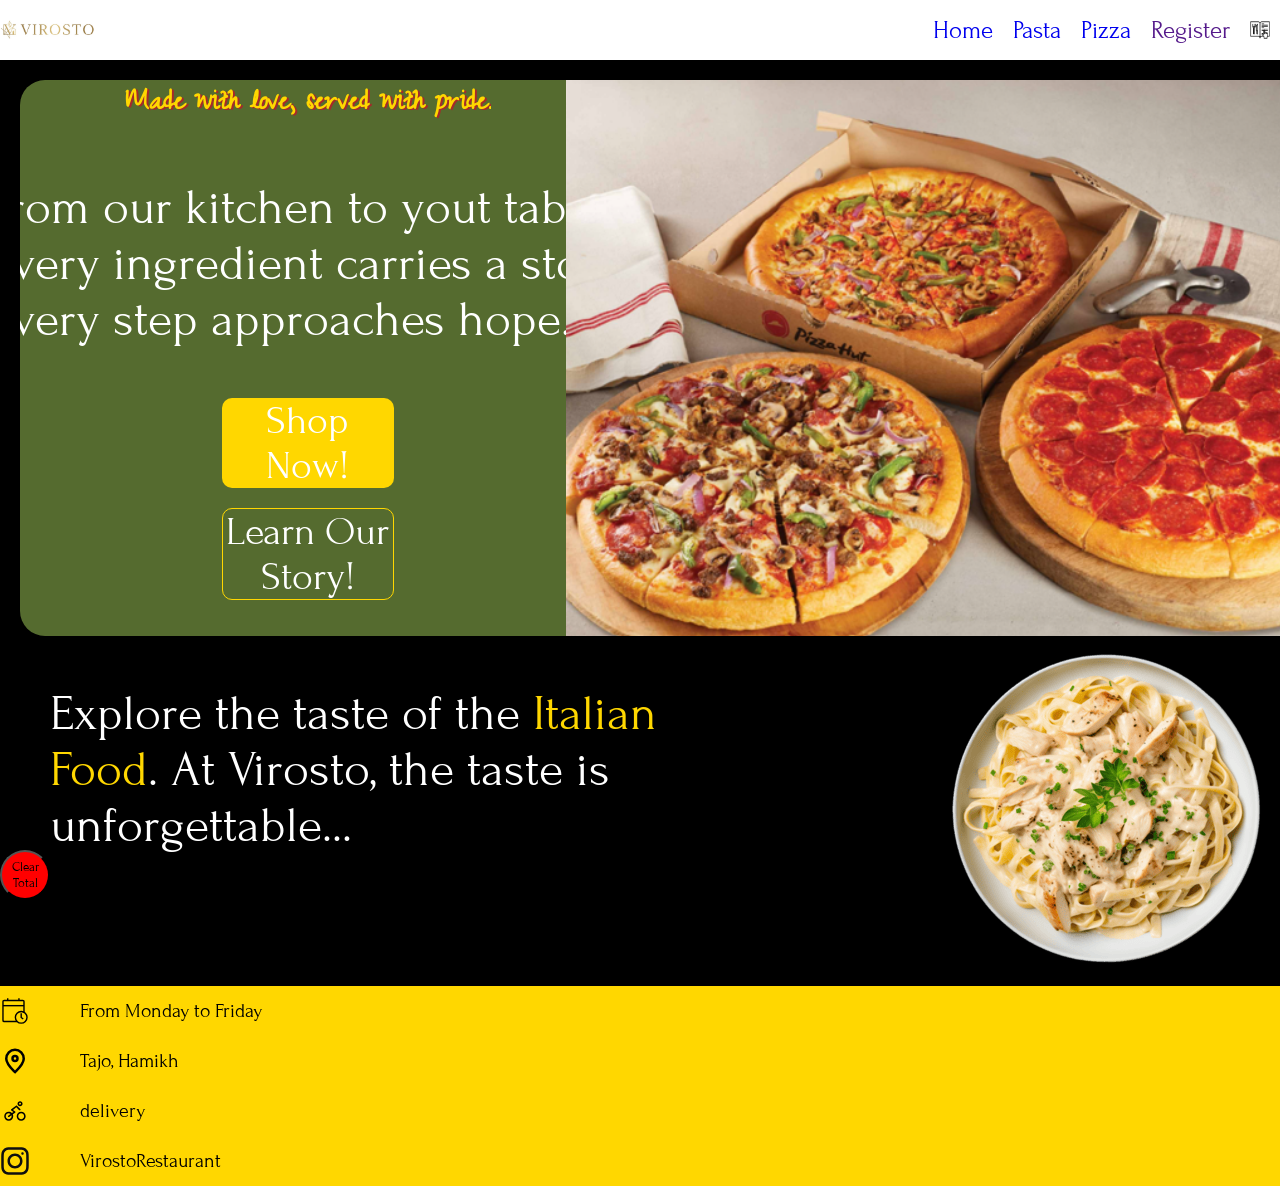
<file: index.html>
<!DOCTYPE html>
<html lang="en">
<head>
    <link rel="preconnect" href="https://fonts.googleapis.com">
    <link rel="preconnect" href="https://fonts.gstatic.com" crossorigin>
    <link href="https://fonts.googleapis.com/css2?family=Forum&family=Shadows+Into+Light&display=swap" rel="stylesheet">
    <link rel="preconnect" href="https://fonts.googleapis.com">
    <link rel="preconnect" href="https://fonts.gstatic.com" crossorigin>
    <link href="https://fonts.googleapis.com/css2?family=Zeyada&display=swap" rel="stylesheet">
    <meta charset="UTF-8">
    <meta name="viewport" content="width=device-width, initial-scale=1.0">
    <title>Document</title>
</head>
<link rel="stylesheet" href="style.css">

<body>
   <div id="preloader"></div>
<nav>
       <ul class="sidebar">
        <img onclick="hideSidebar()" src="close_24dp_1F1F1F_FILL0_wght400_GRAD0_opsz24.svg" alt="">
        <li><a href="index.html">Home</a></li>
        <li><a href="pasta.html">Pasta</a></li>
        <li><a href="pizza.html">Pizza</a></li>
        <li><a href="">Register</a></li>
        <li id="receipt" onclick="displayTotal()"><a href=""><img  class="navimg" src="total.png" alt=""></a></li>   
    </ul>
    <ul>
        <li id="logo"><a href=""><img class="navimg" src="logo.png" alt=""></a></li>
        <li class="navelts"><a href="index.html">Home</a></li>
        <li class="navelts"><a href="pasta.html">Pasta</a></li>
        <li class="navelts"><a href="pizza.html">Pizza</a></li>
        <li class="navelts"><a href="">Register</a></li>
        <li id="receipt" class="navelts" onclick="displayTotal()"><a href=""><img  class="navimg" src="total.png" alt=""></a></li>
        <li onclick="showSidebar()" id="burger"><img src="menu_24dp_1F1F1F_FILL0_wght400_GRAD0_opsz24.svg" alt=""></li>
    </ul>
</nav>
<button id="clearTotal" style="border-radius: 50%;
width:50px;
height:50px;
display: flex;
align-items: center;
justify-content: center;
position:fixed;bottom:0;
left:0;
background-color: red;"> Clear Total</button>
   

   <div id="maindiv">
    <div id="sousmaindiv">
       <h1>Made with love, served with pride.</h1> 
       <p>From our kitchen to yout table, every ingredient carries a story, every step approaches hope...</p>
       <button id="herobutton">Shop Now!</button>
       <button id="history">Learn Our Story!</button>
    </div>
     <img id="heroimage" src="heroimage.png" alt="">
   </div>
   <img id="pasta" src="pasta.png" alt="pasta">
    <p>Explore the taste of the <span>Italian Food</span>. At Virosto, the taste is unforgettable...  </p>
    <footer>
    <div class="footerelements">
        <img class="footerimgs"  src="open.svg" alt="">
        <p class="fp">From Monday to Friday</p>
        <img  class="footerimgs" src="location.svg" alt="">
        <p class="fp">Tajo, Hamikh</p>
        <img  class="footerimgs" src="delivery.svg" alt="">
        <p class="fp">delivery</p>
        <img class="footerimgs"  src="instagram.svg" alt="">
        <p class="fp">VirostoRestaurant</p>
    </div>
    <iframe src="https://www.google.com/maps/embed?pb=!1m18!1m12!1m3!1d510035.06287708494!2d108.13120774538575!3d-2.916941298619328!2m3!1f0!2f0!3f0!3m2!1i1024!2i768!4f13.1!3m3!1m2!1s0x2e10d6e680ba7e21%3A0x4039d80b2210010!2sManggar%2C%20East%20Belitung%20Regency%2C%20Bangka%20Belitung%20Islands%2C%20Indonesia!5e0!3m2!1sen!2slb!4v1793455128519!5m2!1sen!2slb" width="600" height="450" style="border:0;" allowfullscreen="" loading="lazy" referrerpolicy="strict-origin-when-cross-origin"></iframe>
    </footer>
    <script src="script.js"></script>
</body>
</html>
</file>
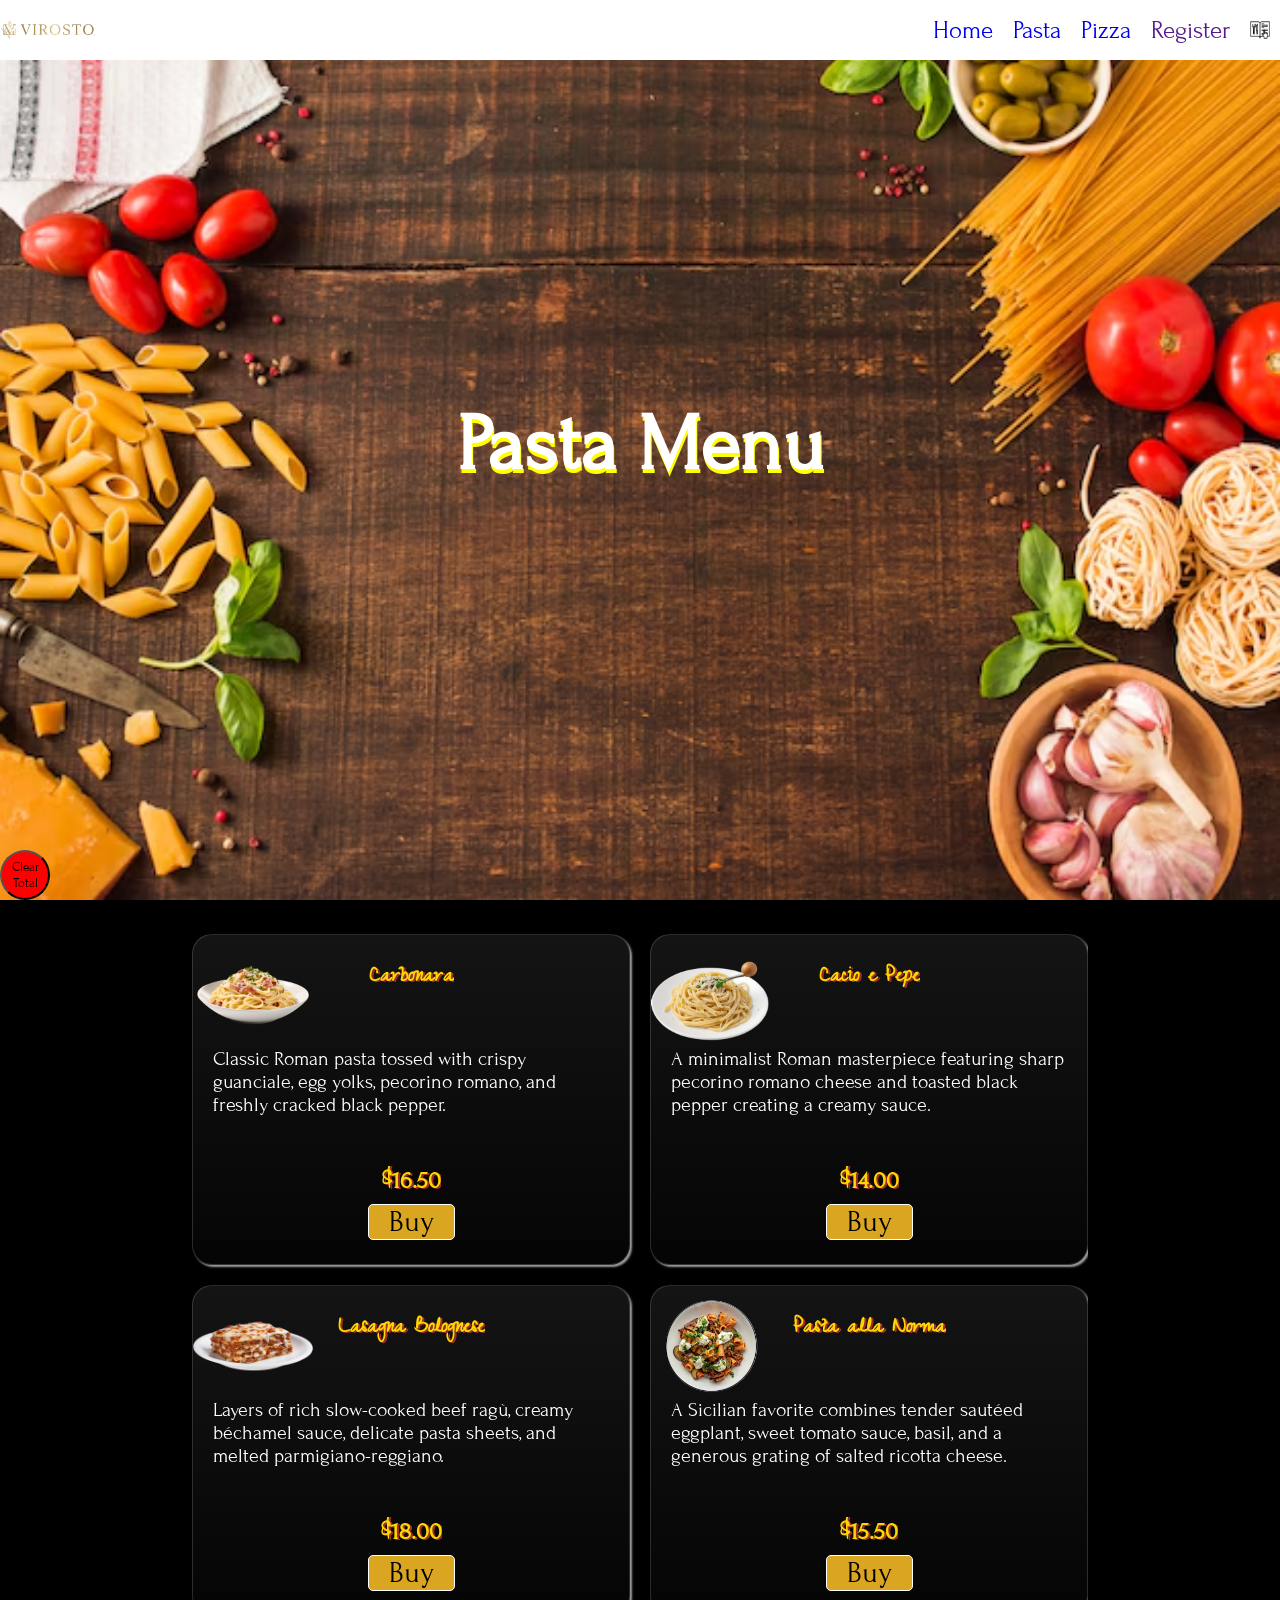
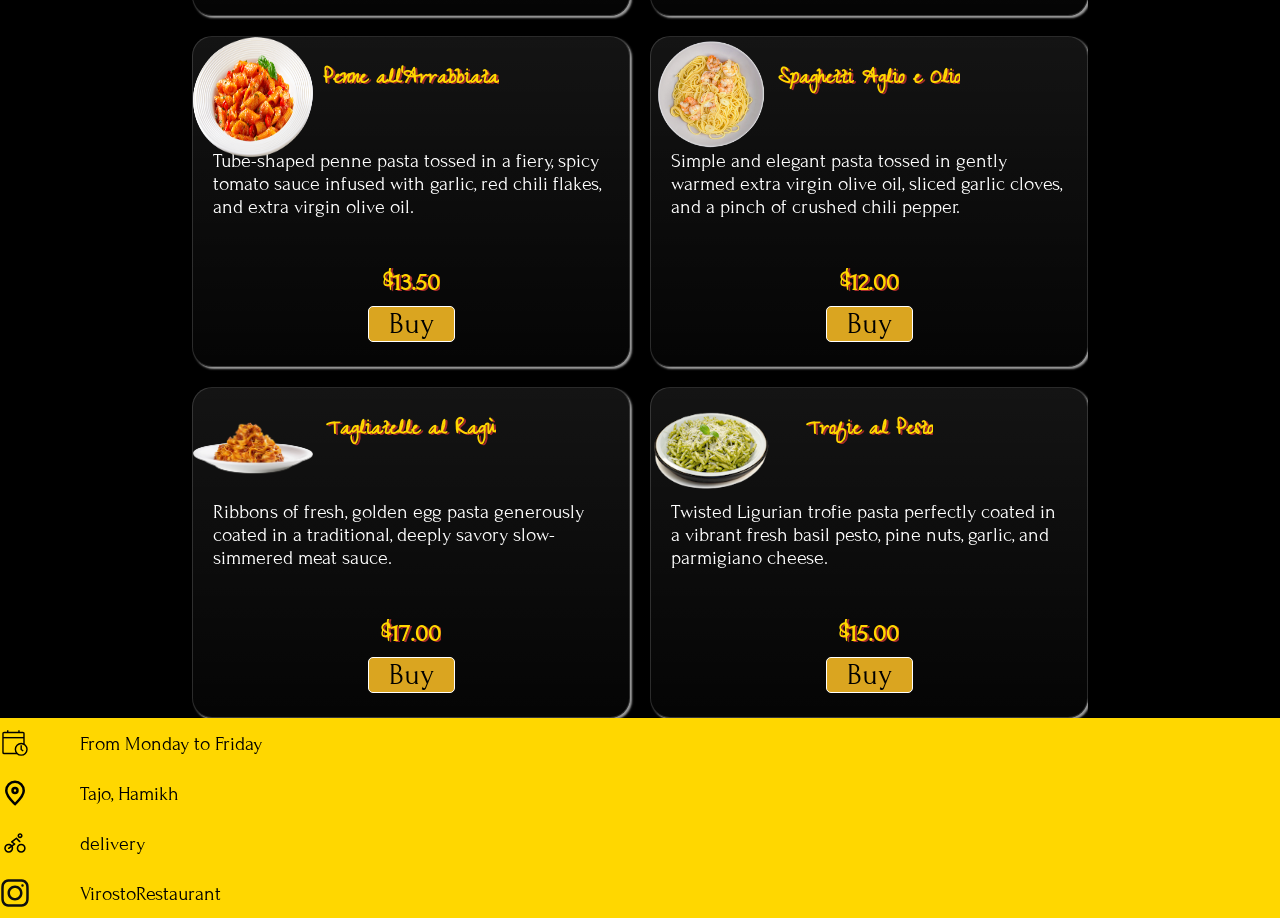
<file: pasta.html>
<!DOCTYPE html>
<html lang="en">
<head>
    <link rel="stylesheet" href="style.css">
    <meta charset="UTF-8">
    <meta name="viewport" content="width=device-width, initial-scale=1.0">
    <link rel="preconnect" href="https://fonts.googleapis.com">
    <link rel="preconnect" href="https://fonts.gstatic.com" crossorigin>
    <link href="https://fonts.googleapis.com/css2?family=Forum&family=Shadows+Into+Light&display=swap" rel="stylesheet">
    <link rel="preconnect" href="https://fonts.googleapis.com">
    <link rel="preconnect" href="https://fonts.gstatic.com" crossorigin>
    <link href="https://fonts.googleapis.com/css2?family=Zeyada&display=swap" rel="stylesheet">
    <title>Document</title>
</head>
<body>
    <div id="preloader"></div>
    <nav>
       <ul class="sidebar">
        <img onclick="hideSidebar()" src="close_24dp_1F1F1F_FILL0_wght400_GRAD0_opsz24.svg" alt="">
        <li><a href="index.html">Home</a></li>
        <li><a href="pasta.html">Pasta</a></li>
        <li><a href="pizza.html">Pizza</a></li>
        <li><a href="">Register</a></li>
        <li id="receipt" onclick="displayTotal()"><a href=""><img class="navimg" src="total.png" alt=""></a></li>   
    </ul>
    <ul>
        <li id="logo"><a href=""><img class="navimg" src="logo.png" alt=""></a></li>
        <li class="navelts"><a href="index.html">Home</a></li>
        <li class="navelts"><a href="pasta.html">Pasta</a></li>
        <li class="navelts"><a href="pizza.html">Pizza</a></li>
        <li class="navelts"><a href="">Register</a></li>
        <li id="receipt" class="navelts" onclick="displayTotal()"><a href=""><img class="navimg" src="total.png" alt=""></a></li>
        <li onclick="showSidebar()" id="burger"><img src="menu_24dp_1F1F1F_FILL0_wght400_GRAD0_opsz24.svg" alt=""></li>
    </ul>
    </nav>
    <button id="clearTotal" style="border-radius: 50%;
width:50px;
height:50px;
display: flex;
align-items: center;
justify-content: center;
position:fixed;bottom:0;
left:0;
background-color: red;"> Clear Total</button>
<img style="width:100vw;
height:100vh" src="pastahero.png" alt="">
<h2 style="position:absolute;
z-index:3;
text-align:center;
width:100%;
top:400px;
font-size: 80px;
text-shadow: 1px 4px yellow;
color:white">Pasta Menu</h2>
<section id="menu">
        <div class="container">
      <div class="cell">
  <img class="images" src="carbonara.png" alt="Spaghetti alla Carbonara">
  <h1>Carbonara</h1>
  <p class="menup">Classic Roman pasta tossed with crispy guanciale, egg yolks, pecorino romano, and freshly cracked black pepper.</p>
  <h1>$<span class="price">16.50</span></h1>
  <button class="buy-btn">Buy</button>
</div>

<div class="cell">
  <img class="images" src="casio-e-pepe.png" alt="Cacio e Pepe">
  <h1>Cacio e Pepe</h1>
  <p class="menup">A minimalist Roman masterpiece featuring sharp pecorino romano cheese and toasted black pepper creating a creamy sauce.</p>
  <h1>$<span class="price">14.00</span></h1>
  <button class="buy-btn">Buy</button>
</div>

<div class="cell">
  <img class="images" src="lasagna.png" alt="Lasagna alla Bolognese">
  <h1>Lasagna Bolognese</h1>
  <p class="menup">Layers of rich slow-cooked beef ragù, creamy béchamel sauce, delicate pasta sheets, and melted parmigiano-reggiano.</p>
  <h1>$<span class="price">18.00</span></h1>
  <button class="buy-btn">Buy</button>
</div>

<div class="cell">
  <img class="images" src="Pasta-alla-Norma.png" alt="Pasta alla Norma">
  <h1>Pasta alla Norma</h1>
  <p class="menup">A Sicilian favorite combines tender sautéed eggplant, sweet tomato sauce, basil, and a generous grating of salted ricotta cheese.</p>
  <h1>$<span class="price">15.50</span></h1>
  <button class="buy-btn">Buy</button>
</div>

<div class="cell">
  <img class="images" src="penne-arrabiatta.png" alt="Penne all'Arrabbiata">
  <h1>Penne all'Arrabbiata</h1>
  <p class="menup">Tube-shaped penne pasta tossed in a fiery, spicy tomato sauce infused with garlic, red chili flakes, and extra virgin olive oil.</p>
  <h1>$<span class="price">13.50</span></h1>
  <button class="buy-btn">Buy</button>
</div>

<div class="cell">
  <img class="images" src="Spaghetti-Aglio-e-Olio.png" alt="Spaghetti Aglio e Olio">
  <h1>Spaghetti Aglio e Olio</h1>
  <p class="menup">Simple and elegant pasta tossed in gently warmed extra virgin olive oil, sliced garlic cloves, and a pinch of crushed chili pepper.</p>
  <h1>$<span class="price">12.00</span></h1>
  <button class="buy-btn">Buy</button>
</div>

<div class="cell">
  <img class="images" src="tagliatelle.png" alt="Tagliatelle al Ragù">
  <h1>Tagliatelle al Ragù</h1>
  <p class="menup">Ribbons of fresh, golden egg pasta generously coated in a traditional, deeply savory slow-simmered meat sauce.</p>
  <h1>$<span class="price">17.00</span></h1>
  <button class="buy-btn">Buy</button>
</div>

<div class="cell">
  <img class="images" src="trofie.png" alt="Trofie al Pesto">
  <h1>Trofie al Pesto</h1>
  <p class="menup">Twisted Ligurian trofie pasta perfectly coated in a vibrant fresh basil pesto, pine nuts, garlic, and parmigiano cheese.</p>
  <h1>$<span class="price">15.00</span></h1>
  <button class="buy-btn">Buy</button>
</div>

    </div>
</section>
     <footer>
    <div class="footerelements">
        <img class="footerimgs"  src="open.svg" alt="">
        <p class="fp">From Monday to Friday</p>
        <img  class="footerimgs" src="location.svg" alt="">
        <p class="fp">Tajo, Hamikh</p>
        <img  class="footerimgs" src="delivery.svg" alt="">
        <p class="fp">delivery</p>
        <img class="footerimgs"  src="instagram.svg" alt="">
        <p class="fp">VirostoRestaurant</p>
    </div>
    <iframe src="https://www.google.com/maps/embed?pb=!1m18!1m12!1m3!1d510035.06287708494!2d108.13120774538575!3d-2.916941298619328!2m3!1f0!2f0!3f0!3m2!1i1024!2i768!4f13.1!3m3!1m2!1s0x2e10d6e680ba7e21%3A0x4039d80b2210010!2sManggar%2C%20East%20Belitung%20Regency%2C%20Bangka%20Belitung%20Islands%2C%20Indonesia!5e0!3m2!1sen!2slb!4v1793455128519!5m2!1sen!2slb" width="600" height="450" style="border:0;" allowfullscreen="" loading="lazy" referrerpolicy="strict-origin-when-cross-origin"></iframe>
    </footer>
<script src="script.js"></script>
</body>
</html>
</file>
<file: style.css>
*{
    margin: 0;
    font-family:'Forum';
    padding: 0;
    overflow-x: hidden;
}
body{
  
  font-family: "Forum", serif;
  font-weight: 400;
  font-style: normal;


    background-color: black;
}
.navimg{
    height:20px;
    
}
nav ul{
   background-color: #ffffff;
   width: 100%;
   display: flex;
   list-style: none;
   gap: 10px;
   justify-content: flex-end;
   align-items: center;
   position: fixed;
   z-index: +1;
   height:60px
}
nav ul li a{
    padding-right: 10px;
    font-size: 25px;
    text-decoration: none;
    height: 100%;
    display: flex;
    align-items: center;

}
h1{
    font-family: 'Zeyada';
    text-align: center;
    color:gold;
    text-shadow: 2px 1px brown;
}
#logo{
    margin-right: auto;
}
.sidebar{
   right:0;
   width:200px;
   position:absolute ;
   background-color: #ffffff;
   z-index: 999;
   display: none;
   list-style: none;
   gap: 10px;
   flex-direction: column;
   justify-content: flex-start;
   align-items: center;
   height:100vh;
  
}
#burger{
    display: none;
}
.navelts{
    display:block;
}
@media(max-width:1000px){
    .navelts{
        display: none;
    }
    #burger{
        display: block;
    }
    #heroimage{
        display:none;
        
    }
    #sousmaindiv{
        width:100vw
    }
    #pasta{
        float: right;
    }
    .images{
    z-index: -1;
    }

}
nav a:hover{
   color: red;
   
}
nav ul a{
    transition: ease 0.4s;
}
p{
    color: white;
    width:50vw;
    font-size:50px;
    margin:50px
}
span{
    color:gold
}
#pasta{
    float: right;
    animation-name: rotatePasta ;
    animation-duration: 10s;
    animation-timing-function: ease-in-out;
    animation-iteration-count: infinite;
}
@keyframes rotatePasta {
from{
    transform: rotateZ(0deg);
}
to{
    transform: rotateZ(360deg);
}
}
#maindiv{
    margin-top:80px;
    display:inline-flex;
    margin-left:20px;
}
#sousmaindiv{
    display: flex;
    align-items: center;
    flex-direction: column;
    border-radius: 25px;
    background-color: darkolivegreen;
}
#heroimage{
    position: relative;
    left:-30px;
    flex-shrink: 0;
    flex-grow: 0;
    flex-basis:800px
}

#history{
    width:30%;
    border: 1px solid gold;
    color:white;
    background-color: transparent;
    border-radius: 10px;
    font-size:40px
}
#herobutton{
    margin-bottom:20px;
    background-color: gold;
    color:white;
    border: none;
    width:30%;
    border-radius: 10px;
    font-size:40px
}
#herobutton::after, #history::after{
    position:absolute;
    content:'';
    height: 2px;
    transition:0.5s;
    background-color:white;
    width:100%;
    transform:scaleX(0);
}
#herobutton:hover::after, #history:hover::after{
    
    transform: scaleX(1);
}
.container{
    margin-top:30px;
    display: grid;
    grid-template-columns: 1fr 1fr ;
    grid-template-rows: 1fr 1fr 1fr 1fr;
    gap:20px;
    margin-right:auto;
    width:70vw;
    margin-left:auto
  
}
.images{
    width:120px;
    height:120px;
    position:absolute;
    top:0;
    left:0
}
.cell{
    opacity:0.4;
   box-sizing: border-box;
   position: relative;
   transform:translateX(250px);
   flex-wrap: nowrap;
   display: flex;
   align-items: center;
   padding:24px 20px;
   flex-direction: column;
   transition:  2s ease;
   background: linear-gradient(
    rgba(255, 255, 255, 0.08),
    rgba(255, 255, 255, 0.02)
  );
  
border: 1px solid rgba(255, 255, 255, 0.15);
border-radius:20px;
box-shadow: 2px 2px 2px rgba(255, 255, 255, 0.603);


}
.visible{
    transform: translateX(0px);
    opacity: 1;
    transition:  2s ease
}
.menup{
    font-size:20px;
    width:100%;

}

.buy-btn{font-size: 30px ;width: max-content;padding-left:20px;padding-right:20px; align-self: center;background-color: goldenrod; border: solid 1px white; border-radius: 5px;transition:0.5s;}
.buy-btn:hover{
    transition: 0.5s;
    border-radius: 35% 65% 100% 0% / 100% 48% 52% 0% 
}

#preloader{
   background: white url('preloader2.gif') no-repeat center center; 
   background-size: 150px;
   width:100%;
   height:100%;
   position:fixed;
   z-index: 100000;
      
}
footer{
    display:flex;
    background-color:gold;
    width:100%;
    height:200px;
    
}
.footerimgs{
    width:30px;
    height:30px
}
.footerelements{
    
    align-items: center;
    display: grid;
    grid-template-columns: 1fr 5fr;
    grid-template-rows: 50px 50px 50px 50px;
}
.fp{
    color:black;
    font-size:20px
}
iframe{
    width:70%;
    height:200px
}
.clearTotal:hover{
    background-color: lightyellow;
}
</file>
